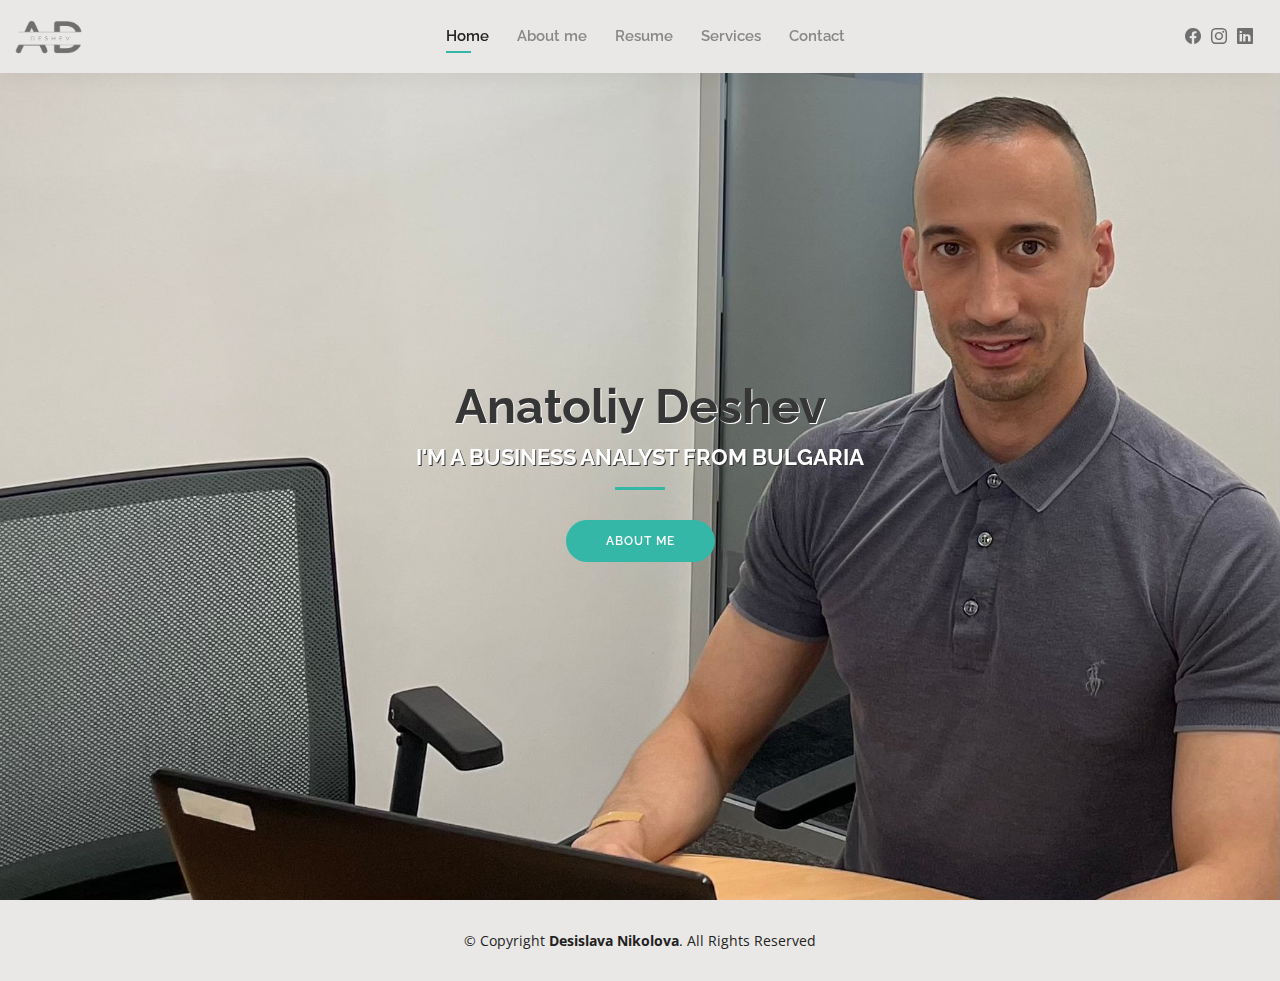
<file: index.html>
<!DOCTYPE html>
<html lang="en">

<head>
  <meta charset="utf-8">
  <meta content="width=device-width, initial-scale=1.0" name="viewport">

  <title>Anatoliy Deshev</title>
  <meta content="" name="description">
  <meta content="" name="keywords">

  <!-- Favicons -->
  <link href="./assets/img/icon-site.png" rel="icon">
  
  <!-- Google Fonts -->
  <link href="https://fonts.googleapis.com/css?family=Open+Sans:300,300i,400,400i,600,600i,700,700i|Raleway:300,300i,400,400i,500,500i,600,600i,700,700i|Poppins:300,300i,400,400i,500,500i,600,600i,700,700i" rel="stylesheet">

  <!-- Vendor CSS Files -->
  <link href="assets/vendor/aos/aos.css" rel="stylesheet">
  <link href="assets/vendor/bootstrap/css/bootstrap.min.css" rel="stylesheet">
  <link href="assets/vendor/bootstrap-icons/bootstrap-icons.css" rel="stylesheet">
  <link href="assets/vendor/boxicons/css/boxicons.min.css" rel="stylesheet">
  <link href="assets/vendor/glightbox/css/glightbox.min.css" rel="stylesheet">
  <link href="assets/vendor/swiper/swiper-bundle.min.css" rel="stylesheet">

  <!-- Template Main CSS File -->
  <link href="assets/css/style.css" rel="stylesheet">

  <!-- =======================================================
  * Template Name: Kelly
  * Updated: Mar 10 2023 with Bootstrap v5.2.3
  * Template URL: https://bootstrapmade.com/kelly-free-bootstrap-cv-resume-html-template/
  * Author: BootstrapMade.com
  * License: https://bootstrapmade.com/license/
  ======================================================== -->
</head>

<body>

  <!-- ======= Header ======= -->
  <header id="header" class="fixed-top">
    <div class="container-fluid d-flex justify-content-between align-items-center">

      <h1 class="logo me-auto me-lg-0"><a href="index.html"><img src="./assets/img/logo.png"></a></h1>
      <!-- Uncomment below if you prefer to use an image logo -->
      <!-- <a href="index.html" class="logo"><img src="assets/img/logo.png" alt="" class="img-fluid"></a>-->

      <nav id="navbar" class="navbar order-last order-lg-0">
        <ul>
          <li><a class="active" href="index.html" onmouseover="readText(this)" onmouseleave="stopRead(this)">Home</a></li>
          <li><a href="about.html" onmouseover="readText(this)" onmouseleave="stopRead(this)">About me</a></li>
          <li><a href="resume.html" onmouseover="readText(this)" onmouseleave="stopRead(this)">Resume</a></li>
          <li><a href="services.html" onmouseover="readText(this)" onmouseleave="stopRead(this)">Services</a></li>
          <li><a href="contact.html" onmouseover="readText(this)" onmouseleave="stopRead(this)">Contact</a></li>
        </ul>
        <i class="bi bi-list mobile-nav-toggle"></i>
      </nav><!-- .navbar -->

      <div class="header-social-links">
        <a href="https://www.facebook.com/de6ev" target="_blank" class="facebook"><i class="bi bi-facebook"></i></a>
        <a href="https://instagram.com/tdeshev?igshid=YmMyMTA2M2Y=" target="_blank" class="instagram"><i class="bi bi-instagram"></i></a>
        <a href="https://www.linkedin.com/in/deshev/" target="_blank" class="linkedin"><i class="bi bi-linkedin"></i></i></a>
      </div>

    </div>

  </header><!-- End Header -->

  <!-- ======= Hero Section ======= -->
  <section id="hero" class="d-flex align-items-center">
    <div class="container d-flex flex-column align-items-center section-title" data-aos="zoom-in" data-aos-delay="100">
      <h1 onmouseover="readText(this)" onmouseleave="stopRead(this)">Anatoliy Deshev</h1>
      <h2 onmouseover="readText(this)" onmouseleave="stopRead(this)">I'm a Business Analyst from Bulgaria</h2>
      <a href="about.html" class="btn-about" onmouseover="readText(this)" onmouseleave="stopRead(this)">About Me</a>
    </div>
  </section><!-- End Hero -->

  <!-- ======= Footer ======= -->
  <footer id="footer">
    <div class="container">
      <div class="copyright" onmouseover="readText(this)" onmouseleave="stopRead(this)">
        &copy; Copyright <strong><span>Desislava Nikolova</span></strong>. All Rights Reserved
      </div>
    </div>
  </footer><!-- End  Footer -->

  <div id="preloader"></div>
  <a href="#" class="back-to-top d-flex align-items-center justify-content-center"><i class="bi bi-arrow-up-short"></i></a>

  <!-- Vendor JS Files -->
  <script src="assets/vendor/purecounter/purecounter_vanilla.js"></script>
  <script src="assets/vendor/aos/aos.js"></script>
  <script src="assets/vendor/bootstrap/js/bootstrap.bundle.min.js"></script>
  <script src="assets/vendor/glightbox/js/glightbox.min.js"></script>
  <script src="assets/vendor/isotope-layout/isotope.pkgd.min.js"></script>
  <script src="assets/vendor/swiper/swiper-bundle.min.js"></script>
  <script src="assets/vendor/waypoints/noframework.waypoints.js"></script>
  <script src="assets/vendor/php-email-form/validate.js"></script>

  <!-- Template Main JS File -->
  <script src="assets/js/main.js"></script>
  <script src="assets/js/script-audio.js"></script>
</body>

</html>
</file>
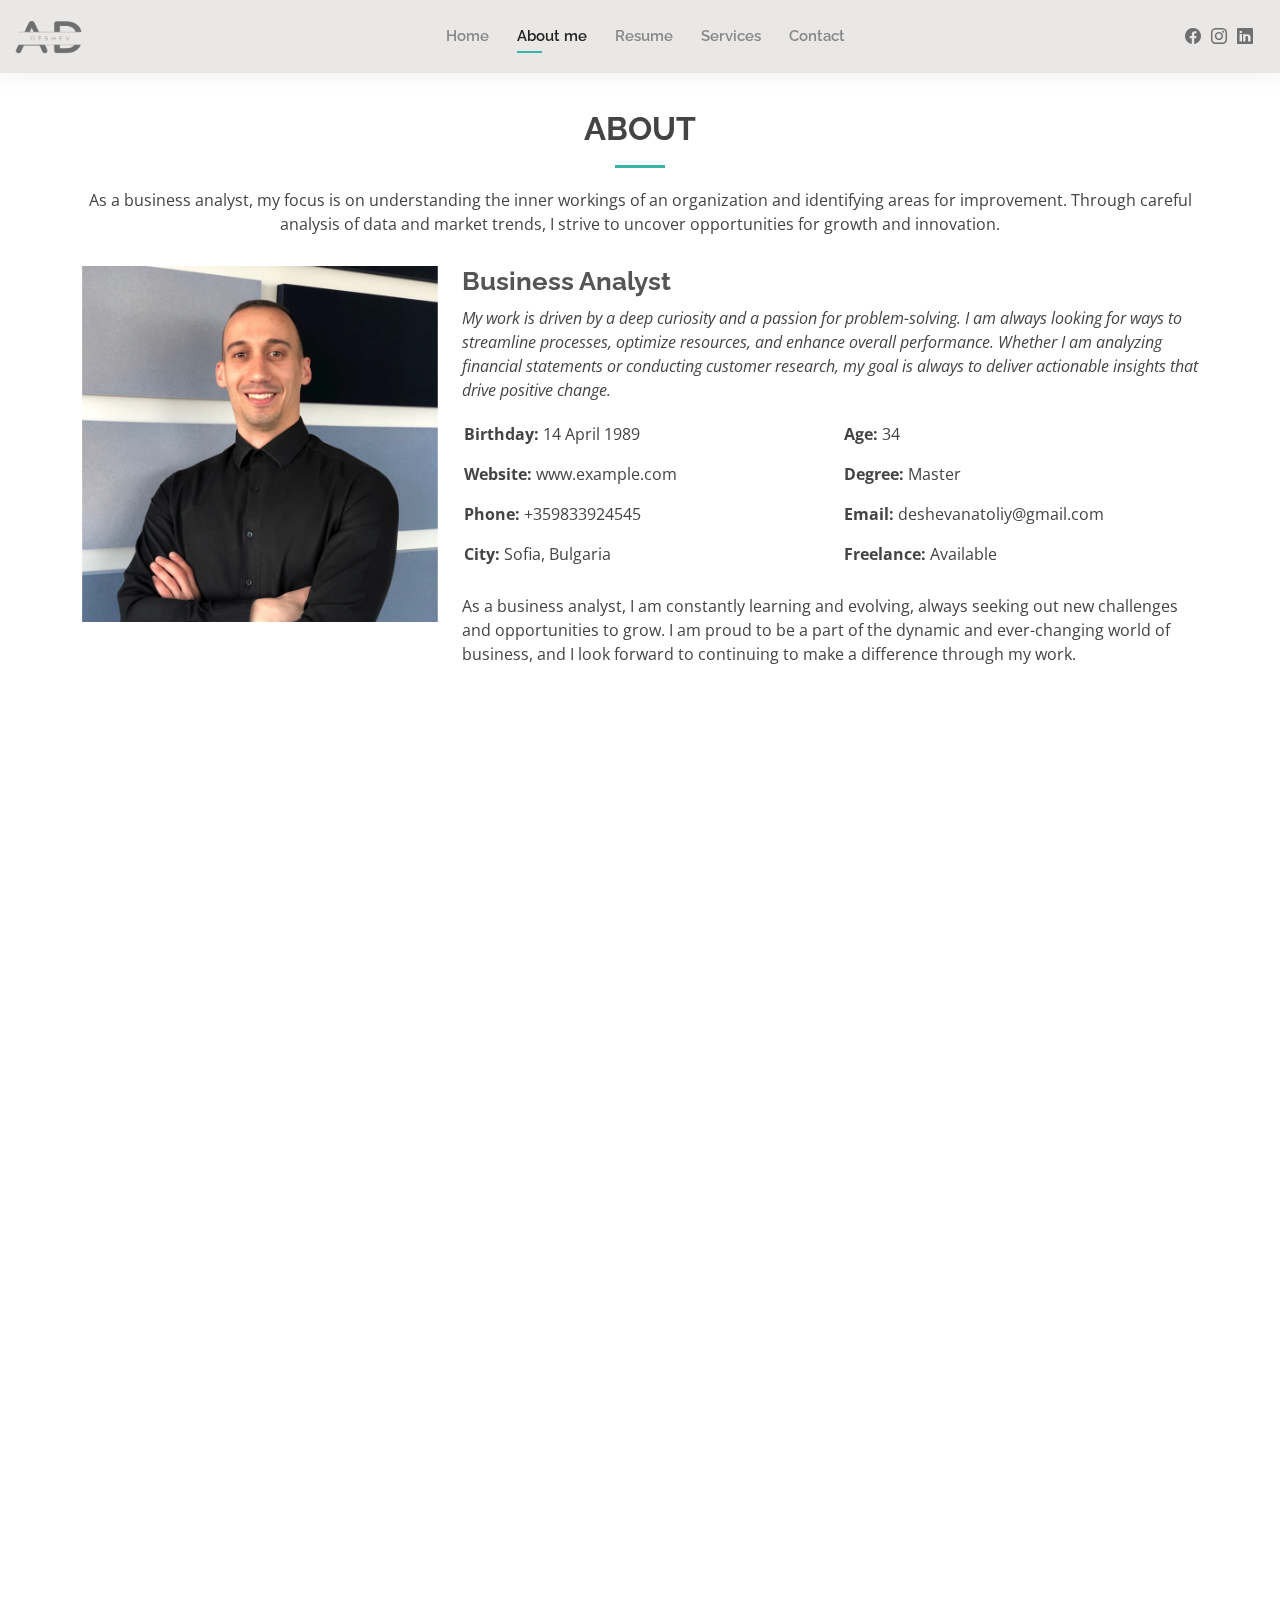
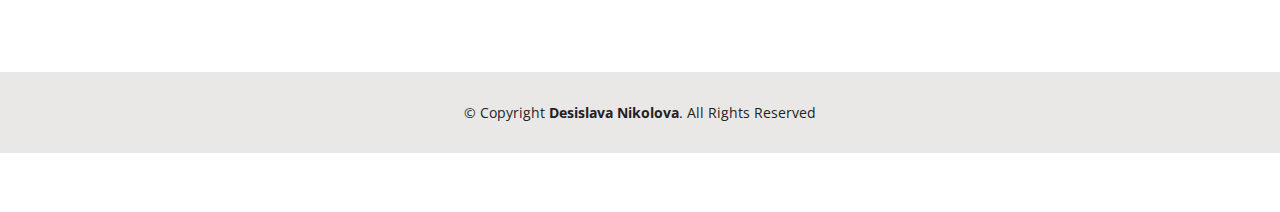
<file: about.html>
<!DOCTYPE html>
<html lang="en">

<head>
  <meta charset="utf-8">
  <meta content="width=device-width, initial-scale=1.0" name="viewport">

  <title>Anatoliy Deshev</title>
  <meta content="" name="description">
  <meta content="" name="keywords">

  <!-- Favicons -->
  <link href="./assets/img/icon-site.png" rel="icon">

  <!-- Google Fonts -->
  <link href="https://fonts.googleapis.com/css?family=Open+Sans:300,300i,400,400i,600,600i,700,700i|Raleway:300,300i,400,400i,500,500i,600,600i,700,700i|Poppins:300,300i,400,400i,500,500i,600,600i,700,700i" rel="stylesheet">

  <!-- Vendor CSS Files -->
  <link href="assets/vendor/aos/aos.css" rel="stylesheet">
  <link href="assets/vendor/bootstrap/css/bootstrap.min.css" rel="stylesheet">
  <link href="assets/vendor/bootstrap-icons/bootstrap-icons.css" rel="stylesheet">
  <link href="assets/vendor/boxicons/css/boxicons.min.css" rel="stylesheet">
  <link href="assets/vendor/glightbox/css/glightbox.min.css" rel="stylesheet">
  <link href="assets/vendor/swiper/swiper-bundle.min.css" rel="stylesheet">

  <!-- Template Main CSS File -->
  <link href="assets/css/style.css" rel="stylesheet">

  <!-- =======================================================
  * Template Name: Kelly
  * Updated: Mar 10 2023 with Bootstrap v5.2.3
  * Template URL: https://bootstrapmade.com/kelly-free-bootstrap-cv-resume-html-template/
  * Author: BootstrapMade.com
  * License: https://bootstrapmade.com/license/
  ======================================================== -->
</head>

<body>

  <!-- ======= Header ======= -->
  <header id="header" class="fixed-top">
    <div class="container-fluid d-flex justify-content-between align-items-center">

      <h1 class="logo me-auto me-lg-0"><a href="index.html"><img src="./assets/img/logo.png"></a></a></h1>
      <!-- Uncomment below if you prefer to use an image logo -->
      <!-- <a href="index.html" class="logo"><img src="assets/img/logo.png" alt="" class="img-fluid"></a>-->

      <nav id="navbar" class="navbar order-last order-lg-0">
        <ul>
          <li><a href="index.html" onmouseover="readText(this)" onmouseleave="stopRead(this)">Home</a></li>
          <li><a class="active" href="about.html" onmouseover="readText(this)" onmouseleave="stopRead(this)">About me</a></li>
          <li><a href="resume.html" onmouseover="readText(this)" onmouseleave="stopRead(this)">Resume</a></li>
          <li><a href="services.html" onmouseover="readText(this)" onmouseleave="stopRead(this)">Services</a></li>
          <li><a href="contact.html" onmouseover="readText(this)" onmouseleave="stopRead(this)">Contact</a></li>
        </ul>
        <i class="bi bi-list mobile-nav-toggle"></i>
      </nav><!-- .navbar -->

      <div class="header-social-links">
        <a href="https://www.facebook.com/de6ev" target="_blank" class="facebook"><i class="bi bi-facebook"></i></a>
        <a href="https://instagram.com/tdeshev?igshid=YmMyMTA2M2Y=" target="_blank" class="instagram"><i class="bi bi-instagram"></i></a>
        <a href="https://www.linkedin.com/in/deshev/" target="_blank" class="linkedin"><i class="bi bi-linkedin"></i></i></a>
      </div>

    </div>

  </header><!-- End Header -->

  <main id="main">

    <!-- ======= About Section ======= -->
    <section id="about" class="about">
      <div class="container" data-aos="fade-up">

        <div class="section-title">
          <h2 onmouseover="readText(this)" onmouseleave="stopRead(this)">About</h2>
          <p onmouseover="readText(this)" onmouseleave="stopRead(this)">As a business analyst, my focus is on understanding the inner workings of an organization and identifying areas for improvement. Through careful analysis of data and market trends, I strive to uncover opportunities for growth and innovation.</p>
        </div>

        <div class="row">
          <div class="col-lg-4">
            <img src="assets/img/about.jpg" class="img-fluid" alt="">
          </div>
          <div class="col-lg-8 pt-4 pt-lg-0 content">
            <h3 onmouseover="readText(this)" onmouseleave="stopRead(this)">Business Analyst</h3>
            <p class="fst-italic" onmouseover="readText(this)" onmouseleave="stopRead(this)">
              My work is driven by a deep curiosity and a passion for problem-solving. I am always looking for ways to streamline processes, optimize resources, and enhance overall performance. Whether I am analyzing financial statements or conducting customer research, my goal is always to deliver actionable insights that drive positive change.
            </p>
            <div class="row">
              <div class="col-lg-6">
                <ul>
                  <li onmouseover="readText(this)" onmouseleave="stopRead(this)"><i class="bi bi-rounded-right"></i> <strong onmouseover="readText(this)" onmouseleave="stopRead(this)">Birthday:</strong> 14 April 1989</li>
                  <li onmouseover="readText(this)" onmouseleave="stopRead(this)"><i class="bi bi-rounded-right"></i> <strong onmouseover="readText(this)" onmouseleave="stopRead(this)">Website:</strong> www.example.com</li>
                  <li onmouseover="readText(this)" onmouseleave="stopRead(this)"><i class="bi bi-rounded-right"></i> <strong onmouseover="readText(this)" onmouseleave="stopRead(this)">Phone:</strong> +359833924545</li>
                  <li onmouseover="readText(this)" onmouseleave="stopRead(this)"><i class="bi bi-rounded-right"></i> <strong onmouseover="readText(this)" onmouseleave="stopRead(this)">City:</strong> Sofia, Bulgaria</li>
                </ul>
              </div>
              <div class="col-lg-6">
                <ul>
                  <li onmouseover="readText(this)" onmouseleave="stopRead(this)"><i class="bi bi-rounded-right"></i> <strong onmouseover="readText(this)" onmouseleave="stopRead(this)">Age:</strong> 34</li>
                  <li onmouseover="readText(this)" onmouseleave="stopRead(this)"><i class="bi bi-rounded-right"></i> <strong onmouseover="readText(this)" onmouseleave="stopRead(this)">Degree:</strong> Master</li>
                  <li onmouseover="readText(this)" onmouseleave="stopRead(this)"><i class="bi bi-rounded-right"></i> <strong onmouseover="readText(this)" onmouseleave="stopRead(this)">Email:</strong> deshevanatoliy@gmail.com</li>
                  <li onmouseover="readText(this)" onmouseleave="stopRead(this)"><i class="bi bi-rounded-right"></i> <strong onmouseover="readText(this)" onmouseleave="stopRead(this)">Freelance:</strong> Available</li>
                </ul>
              </div>
            </div>
            <p onmouseover="readText(this)" onmouseleave="stopRead(this)">
              As a business analyst, I am constantly learning and evolving, always seeking out new challenges and opportunities to grow. I am proud to be a part of the dynamic and ever-changing world of business, and I look forward to continuing to make a difference through my work.
            </p>
          </div>
        </div>

      </div>
    </section><!-- End About Section -->

    <!-- ======= Skills Section ======= -->
    <section id="skills" class="skills">
      <div class="container" data-aos="fade-up">

        <div class="section-title">
          <h2 onmouseover="readText(this)" onmouseleave="stopRead(this)">Skills</h2>
        </div>

        <div class="row skills-content">

          <div class="col-lg-6">

            <div class="progress">
              <span class="skill" onmouseover="readText(this)" onmouseleave="stopRead(this)">Business Analysis <i class="val">100%</i></span>
              <div class="progress-bar-wrap">
                <div class="progress-bar" role="progressbar" aria-valuenow="100" aria-valuemin="0" aria-valuemax="100"></div>
              </div>
            </div>

            <div class="progress">
              <span class="skill" onmouseover="readText(this)" onmouseleave="stopRead(this)">Microsoft Excel <i class="val">100%</i></span>
              <div class="progress-bar-wrap">
                <div class="progress-bar" role="progressbar" aria-valuenow="100" aria-valuemin="0" aria-valuemax="100"></div>
              </div>
            </div>

            <div class="progress">
              <span class="skill" onmouseover="readText(this)" onmouseleave="stopRead(this)">Analytical Skills <i class="val">80%</i></span>
              <div class="progress-bar-wrap">
                <div class="progress-bar" role="progressbar" aria-valuenow="80" aria-valuemin="0" aria-valuemax="100"></div>
              </div>
            </div>

          </div>

          <div class="col-lg-6">

            <div class="progress">
              <span class="skill" onmouseover="readText(this)" onmouseleave="stopRead(this)">Team Leadership <i class="val">85%</i></span>
              <div class="progress-bar-wrap">
                <div class="progress-bar" role="progressbar" aria-valuenow="85" aria-valuemin="0" aria-valuemax="100"></div>
              </div>
            </div>

            <div class="progress">
              <span class="skill" onmouseover="readText(this)" onmouseleave="stopRead(this)">Financial Reporting <i class="val">90%</i></span>
              <div class="progress-bar-wrap">
                <div class="progress-bar" role="progressbar" aria-valuenow="90" aria-valuemin="0" aria-valuemax="100"></div>
              </div>
            </div>

            <div class="progress">
              <span class="skill" onmouseover="readText(this)" onmouseleave="stopRead(this)">Social Media <i class="val">80%</i></span>
              <div class="progress-bar-wrap">
                <div class="progress-bar" role="progressbar" aria-valuenow="80" aria-valuemin="0" aria-valuemax="100"></div>
              </div>
            </div>

          </div>

        </div>

      </div>
    </section><!-- End Skills Section -->

    <!-- ======= Testimonials Section ======= -->
    <section id="testimonials" class="testimonials">
      <div class="container" data-aos="fade-up">

        <div class="section-title">
          <h2 onmouseover="readText(this)" onmouseleave="stopRead(this)">Testimonials</h2>
        </div>

        <div class="testimonials-slider swiper" data-aos="fade-up" data-aos-delay="100">
          <div class="swiper-wrapper">

            <div class="swiper-slide">
              <div class="testimonial-item">
                <img src="assets/img/testimonials/testimonials-1.jpg" class="testimonial-img" alt="">
                <h3 onmouseover="readText(this)" onmouseleave="stopRead(this)">John Smith</h3>
                <h4 onmouseover="readText(this)" onmouseleave="stopRead(this)">CEO of ABC Company</h4>
                <p>
                  <i class="bx bxs-quote-alt-left quote-icon-left"></i>
                  <span onmouseover="readText(this)" onmouseleave="stopRead(this)">Anatoliy is a game-changer. His/her expertise helped us uncover valuable insights that drove significant growth for our company.</span>
                  <i class="bx bxs-quote-alt-right quote-icon-right"></i>
                </p>
              </div>
            </div><!-- End testimonial item -->

            <div class="swiper-slide">
              <div class="testimonial-item">
                <img src="assets/img/testimonials/testimonials-2.jpg" class="testimonial-img" alt="">
                <h3 onmouseover="readText(this)" onmouseleave="stopRead(this)">Sarah Jones</h3>
                <h4 onmouseover="readText(this)" onmouseleave="stopRead(this)">Data Scientist at XYZ Corporation</h4>
                <p>
                  <i class="bx bxs-quote-alt-left quote-icon-left"></i>
                  <span onmouseover="readText(this)" onmouseleave="stopRead(this)">I was blown away by Anatoliy's technical skills and attention to detail. He provided actionable insights from large, complex datasets.</span>
                  <i class="bx bxs-quote-alt-right quote-icon-right"></i>
                </p>
              </div>
            </div><!-- End testimonial item -->

            <div class="swiper-slide">
              <div class="testimonial-item">
                <img src="assets/img/testimonials/testimonials-3.jpg" class="testimonial-img" alt="">
                <h3 onmouseover="readText(this)" onmouseleave="stopRead(this)">Emily Chen</h3>
                <h4 onmouseover="readText(this)" onmouseleave="stopRead(this)">Director of Marketing at DEF Enterprises</h4>
                <p>
                  <i class="bx bxs-quote-alt-left quote-icon-left"></i>
                  <span onmouseover="readText(this)" onmouseleave="stopRead(this)">What sets Anatoliy apart is his ability to understand the big picture of our business. He is a true partner.</span>
                  <i class="bx bxs-quote-alt-right quote-icon-right"></i>
                </p>
              </div>
            </div><!-- End testimonial item -->
          </div>
          <div class="swiper-pagination"></div>
        </div>

      </div>
    </section><!-- End Testimonials Section -->

  </main><!-- End #main -->

  <!-- ======= Footer ======= -->
  <footer id="footer">
    <div class="container">
      <div class="copyright" id="footer-audio" onmouseover="readText(this)" onmouseleave="stopRead(this)">
        &copy; Copyright <strong><span>Desislava Nikolova</span></strong>. All Rights Reserved
      </div>
    </div>
  </footer><!-- End  Footer -->

  <div id="preloader"></div>
  <a href="#" class="back-to-top d-flex align-items-center justify-content-center"><i class="bi bi-arrow-up-short"></i></a>

  <!-- Vendor JS Files -->
  <script src="assets/vendor/purecounter/purecounter_vanilla.js"></script>
  <script src="assets/vendor/aos/aos.js"></script>
  <script src="assets/vendor/bootstrap/js/bootstrap.bundle.min.js"></script>
  <script src="assets/vendor/glightbox/js/glightbox.min.js"></script>
  <script src="assets/vendor/isotope-layout/isotope.pkgd.min.js"></script>
  <script src="assets/vendor/swiper/swiper-bundle.min.js"></script>
  <script src="assets/vendor/waypoints/noframework.waypoints.js"></script>
  <script src="assets/vendor/php-email-form/validate.js"></script>

  <!-- Template Main JS File -->
  <script src="assets/js/main.js"></script>
  <script src="assets/js/script-audio.js"></script>
</body>
</html>
</file>
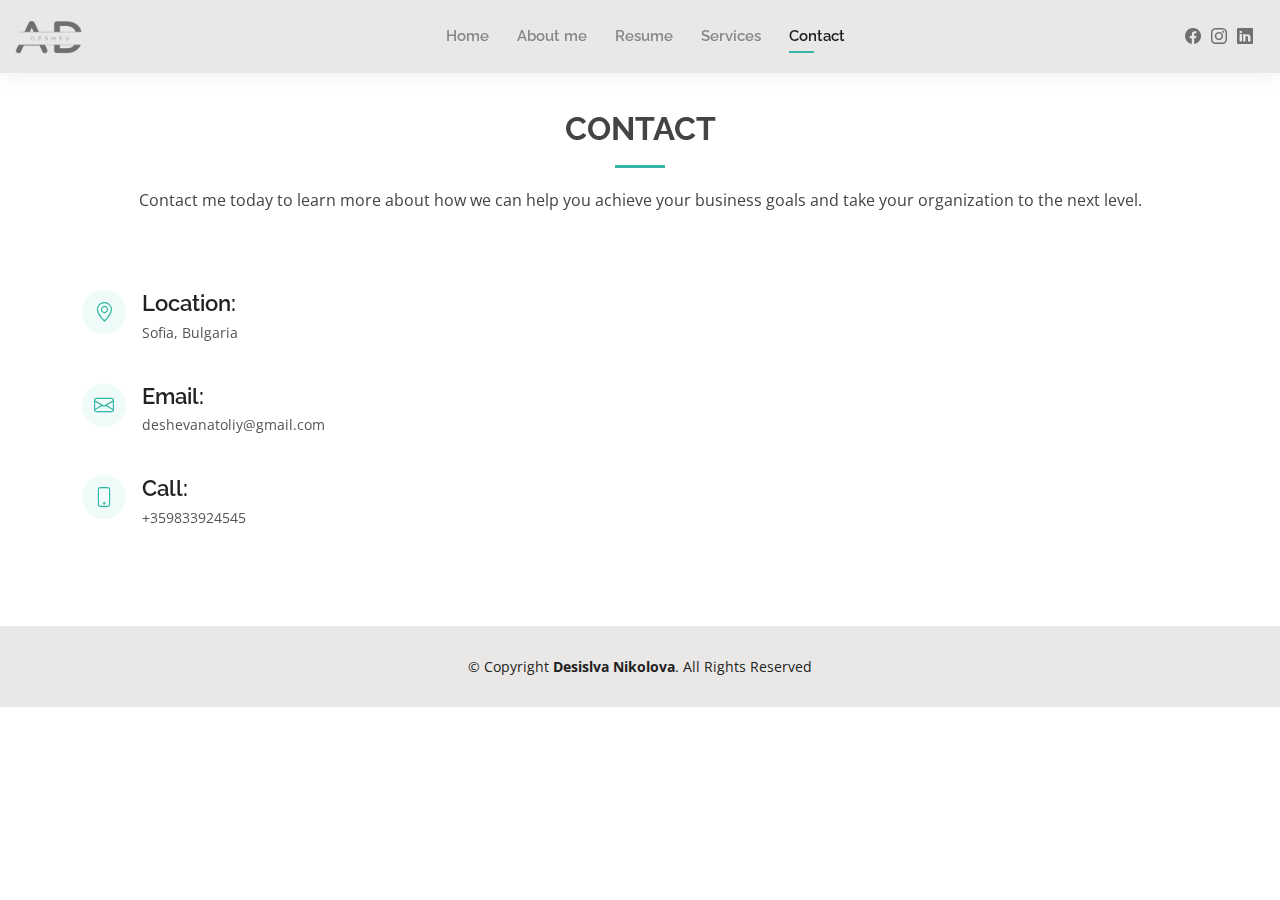
<file: contact.html>
<!DOCTYPE html>
<html lang="en">

<head>
  <meta charset="utf-8">
  <meta content="width=device-width, initial-scale=1.0" name="viewport">

  <title>Anatoliy Deshev</title>
  <meta content="" name="description">
  <meta content="" name="keywords">

  <!-- Favicons -->
  <link href="./assets/img/icon-site.png" rel="icon">

  <!-- Google Fonts -->
  <link href="https://fonts.googleapis.com/css?family=Open+Sans:300,300i,400,400i,600,600i,700,700i|Raleway:300,300i,400,400i,500,500i,600,600i,700,700i|Poppins:300,300i,400,400i,500,500i,600,600i,700,700i" rel="stylesheet">

  <!-- Vendor CSS Files -->
  <link href="assets/vendor/aos/aos.css" rel="stylesheet">
  <link href="assets/vendor/bootstrap/css/bootstrap.min.css" rel="stylesheet">
  <link href="assets/vendor/bootstrap-icons/bootstrap-icons.css" rel="stylesheet">
  <link href="assets/vendor/boxicons/css/boxicons.min.css" rel="stylesheet">
  <link href="assets/vendor/glightbox/css/glightbox.min.css" rel="stylesheet">
  <link href="assets/vendor/swiper/swiper-bundle.min.css" rel="stylesheet">

  <!-- Template Main CSS File -->
  <link href="assets/css/style.css" rel="stylesheet">

  <!-- =======================================================
  * Template Name: Kelly
  * Updated: Mar 10 2023 with Bootstrap v5.2.3
  * Template URL: https://bootstrapmade.com/kelly-free-bootstrap-cv-resume-html-template/
  * Author: BootstrapMade.com
  * License: https://bootstrapmade.com/license/
  ======================================================== -->
</head>

<body>

  <!-- ======= Header ======= -->
  <header id="header" class="fixed-top">
    <div class="container-fluid d-flex justify-content-between align-items-center">

      <h1 class="logo me-auto me-lg-0"><a href="index.html"><img src="./assets/img/logo.png"></a></a></h1>
      <!-- Uncomment below if you prefer to use an image logo -->
      <!-- <a href="index.html" class="logo"><img src="assets/img/logo.png" alt="" class="img-fluid"></a>-->

      <nav id="navbar" class="navbar order-last order-lg-0">
        <ul>
          <li><a href="index.html" onmouseover="readText(this)" onmouseleave="stopRead(this)">Home</a></li>
          <li><a href="about.html" onmouseover="readText(this)" onmouseleave="stopRead(this)">About me</a></li>
          <li><a href="resume.html" onmouseover="readText(this)" onmouseleave="stopRead(this)">Resume</a></li>
          <li><a href="services.html" onmouseover="readText(this)" onmouseleave="stopRead(this)">Services</a></li>
          <li><a class="active" href="contact.html" onmouseover="readText(this)" onmouseleave="stopRead(this)">Contact</a></li>
        </ul>
        <i class="bi bi-list mobile-nav-toggle"></i>
      </nav><!-- .navbar -->

      <div class="header-social-links">
        <a href="https://www.facebook.com/de6ev" target="_blank" class="facebook"><i class="bi bi-facebook"></i></a>
        <a href="https://instagram.com/tdeshev?igshid=YmMyMTA2M2Y=" target="_blank" class="instagram"><i class="bi bi-instagram"></i></a>
        <a href="https://www.linkedin.com/in/deshev/" target="_blank" class="linkedin"><i class="bi bi-linkedin"></i></i></a>
      </div>

    </div>

  </header><!-- End Header -->

  <main id="main">

    <!-- ======= Contact Section ======= -->
    <section id="contact" class="contact">
      <div class="container" data-aos="fade-up">

        <div class="section-title">
          <h2 onmouseover="readText(this)" onmouseleave="stopRead(this)">Contact</h2>
          <p onmouseover="readText(this)" onmouseleave="stopRead(this)">Contact me today to learn more about how we can help you achieve your business goals and take your organization to the next level.</p>
        </div>

    

        <div class="row mt-5">

          <div class="col-lg-4">
            <div class="info">
              <div class="address">
                <i class="bi bi-geo-alt"></i>
                <h4 onmouseover="readText(this)" onmouseleave="stopRead(this)">Location:</h4>
                <p onmouseover="readText(this)" onmouseleave="stopRead(this)">Sofia, Bulgaria</p>
              </div>

              <div class="email">
                <i class="bi bi-envelope"></i>
                <h4 onmouseover="readText(this)" onmouseleave="stopRead(this)">Email:</h4>
                <p onmouseover="readText(this)" onmouseleave="stopRead(this)">deshevanatoliy@gmail.com</p>
              </div>

              <div class="phone">
                <i class="bi bi-phone"></i>
                <h4 onmouseover="readText(this)" onmouseleave="stopRead(this)">Call:</h4>
                <p onmouseover="readText(this)" onmouseleave="stopRead(this)">+359833924545</p>
              </div>

            </div>

          </div>

          <div class="col-lg-8 mt-5 mt-lg-0">
            <div>
              <iframe style="border:0; width: 100%; height: 270px;" src="https://www.google.com/maps/embed?pb=!1m18!1m12!1m3!1d187673.308693818!2d23.18386297025225!3d42.69534680336567!2m3!1f0!2f0!3f0!3m2!1i1024!2i768!4f13.1!3m3!1m2!1s0x40aa8682cb317bf5%3A0x400a01269bf5e60!2z0KHQvtGE0LjRjw!5e0!3m2!1sbg!2sbg!4v1682163825352!5m2!1sbg!2sbg" frameborder="0" allowfullscreen></iframe>
            </div>
          </div>

        </div>

      </div>
    </section><!-- End Contact Section -->

  </main><!-- End #main -->

  <!-- ======= Footer ======= -->
  <footer id="footer">
    <div class="container">
      <div class="copyright" id="footer-audio" onmouseover="readText(this)" onmouseleave="stopRead(this)">
        &copy; Copyright <strong><span>Desislva Nikolova</span></strong>. All Rights Reserved
      </div>
    </div>
  </footer><!-- End  Footer -->

  <div id="preloader"></div>
  <a href="#" class="back-to-top d-flex align-items-center justify-content-center"><i class="bi bi-arrow-up-short"></i></a>

  <!-- Vendor JS Files -->
  <script src="assets/vendor/purecounter/purecounter_vanilla.js"></script>
  <script src="assets/vendor/aos/aos.js"></script>
  <script src="assets/vendor/bootstrap/js/bootstrap.bundle.min.js"></script>
  <script src="assets/vendor/glightbox/js/glightbox.min.js"></script>
  <script src="assets/vendor/isotope-layout/isotope.pkgd.min.js"></script>
  <script src="assets/vendor/swiper/swiper-bundle.min.js"></script>
  <script src="assets/vendor/waypoints/noframework.waypoints.js"></script>
  <script src="assets/vendor/php-email-form/validate.js"></script>

  <!-- Template Main JS File -->
  <script src="assets/js/main.js"></script>
  <script src="assets/js/script-audio.js"></script>
</body>

</html>
</file>
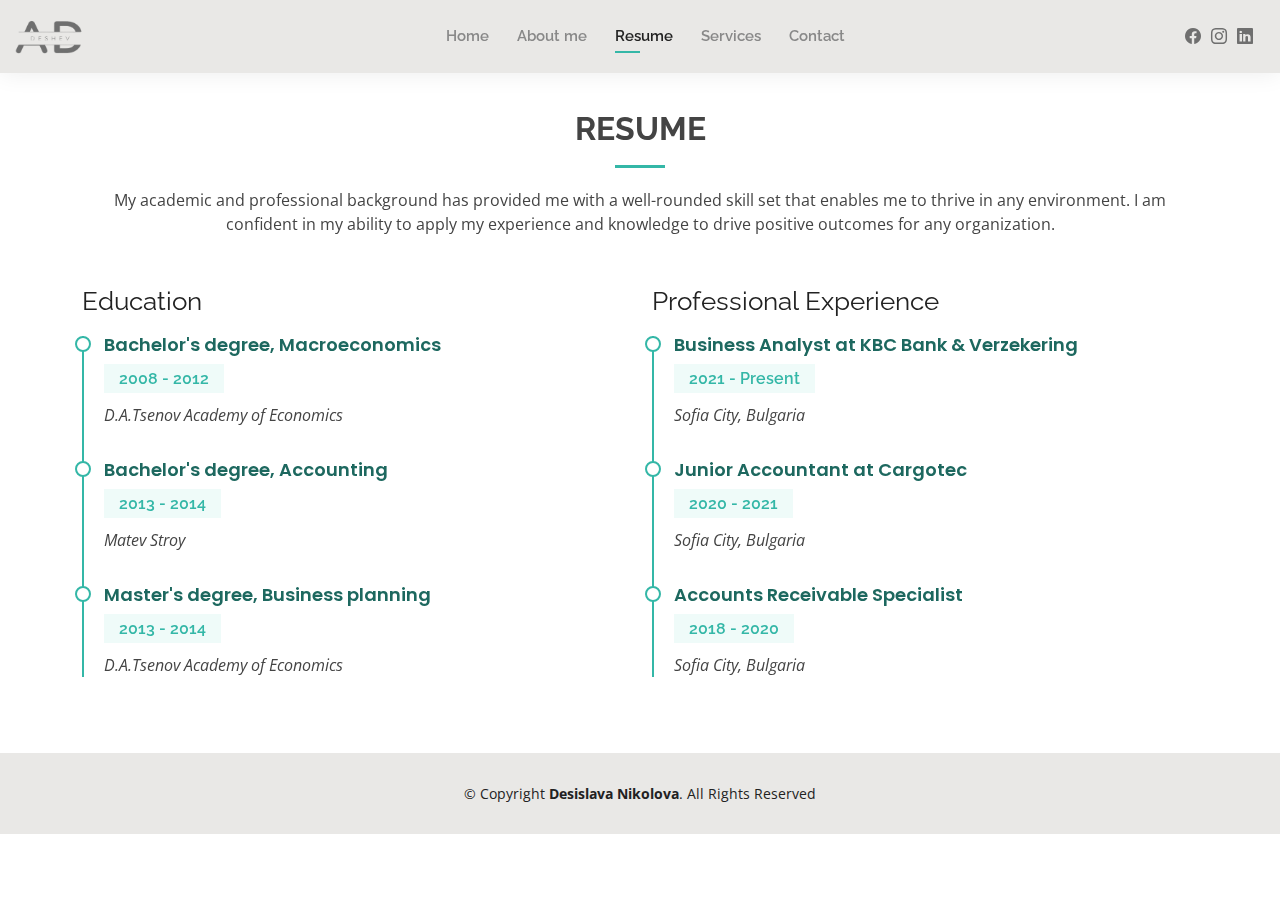
<file: resume.html>
<!DOCTYPE html>
<html lang="en">

<head>
  <meta charset="utf-8">
  <meta content="width=device-width, initial-scale=1.0" name="viewport">

  <title>Anatoliy Deshev</title>
  <meta content="" name="description">
  <meta content="" name="keywords">

  <!-- Favicons -->
  <link href="./assets/img/icon-site.png" rel="icon">

  <!-- Google Fonts -->
  <link href="https://fonts.googleapis.com/css?family=Open+Sans:300,300i,400,400i,600,600i,700,700i|Raleway:300,300i,400,400i,500,500i,600,600i,700,700i|Poppins:300,300i,400,400i,500,500i,600,600i,700,700i" rel="stylesheet">

  <!-- Vendor CSS Files -->
  <link href="assets/vendor/aos/aos.css" rel="stylesheet">
  <link href="assets/vendor/bootstrap/css/bootstrap.min.css" rel="stylesheet">
  <link href="assets/vendor/bootstrap-icons/bootstrap-icons.css" rel="stylesheet">
  <link href="assets/vendor/boxicons/css/boxicons.min.css" rel="stylesheet">
  <link href="assets/vendor/glightbox/css/glightbox.min.css" rel="stylesheet">
  <link href="assets/vendor/swiper/swiper-bundle.min.css" rel="stylesheet">

  <!-- Template Main CSS File -->
  <link href="assets/css/style.css" rel="stylesheet">

  <!-- =======================================================
  * Template Name: Kelly
  * Updated: Mar 10 2023 with Bootstrap v5.2.3
  * Template URL: https://bootstrapmade.com/kelly-free-bootstrap-cv-resume-html-template/
  * Author: BootstrapMade.com
  * License: https://bootstrapmade.com/license/
  ======================================================== -->
</head>

<body>

  <!-- ======= Header ======= -->
  <header id="header" class="fixed-top">
    <div class="container-fluid d-flex justify-content-between align-items-center">

      <h1 class="logo me-auto me-lg-0"><a href="index.html"><img src="./assets/img/logo.png"></a></a></h1>
      <!-- Uncomment below if you prefer to use an image logo -->
      <!-- <a href="index.html" class="logo"><img src="assets/img/logo.png" alt="" class="img-fluid"></a>-->

      <nav id="navbar" class="navbar order-last order-lg-0">
        <ul>
          <li><a href="index.html" onmouseover="readText(this)" onmouseleave="stopRead(this)">Home</a></li>
          <li><a href="about.html" onmouseover="readText(this)" onmouseleave="stopRead(this)">About me</a></li>
          <li><a class="active" href="resume.html" onmouseover="readText(this)" onmouseleave="stopRead(this)">Resume</a></li>
          <li><a href="services.html" onmouseover="readText(this)" onmouseleave="stopRead(this)">Services</a></li>
          <li><a href="contact.html" onmouseover="readText(this)" onmouseleave="stopRead(this)">Contact</a></li>
        </ul>
        <i class="bi bi-list mobile-nav-toggle"></i>
      </nav><!-- .navbar -->

      <div class="header-social-links">
        <a href="https://www.facebook.com/de6ev" target="_blank" class="facebook"><i class="bi bi-facebook"></i></a>
        <a href="https://instagram.com/tdeshev?igshid=YmMyMTA2M2Y=" target="_blank" class="instagram"><i class="bi bi-instagram"></i></a>
        <a href="https://www.linkedin.com/in/deshev/" target="_blank" class="linkedin"><i class="bi bi-linkedin"></i></i></a>
      </div>

    </div>

  </header><!-- End Header -->

  <main id="main">

    <!-- ======= Resume Section ======= -->
    <section id="resume" class="resume">
      <div class="container" data-aos="fade-up">

        <div class="section-title">
          <h2 onmouseover="readText(this)" onmouseleave="stopRead(this)">Resume</h2>
          <p onmouseover="readText(this)" onmouseleave="stopRead(this)">My academic and professional background has provided me with a well-rounded skill set that enables me to thrive in any environment. I am confident in my ability to apply my experience and knowledge to drive positive outcomes for any organization.</p>
        </div>

        <div class="row">
          <div class="col-lg-6">
            <h3 class="resume-title" onmouseover="readText(this)" onmouseleave="stopRead(this)">Education</h3>
            <div class="resume-item">
              <h4 onmouseover="readText(this)" onmouseleave="stopRead(this)">Bachelor's degree, Macroeconomics</h4>
              <h5 onmouseover="readText(this)" onmouseleave="stopRead(this)">2008 - 2012</h5>
              <p onmouseover="readText(this)" onmouseleave="stopRead(this)"><em>D.A.Tsenov Academy of Economics</em></p>
            </div>
            <div class="resume-item">
              <h4 onmouseover="readText(this)" onmouseleave="stopRead(this)">Bachelor's degree, Accounting</h4>
              <h5 onmouseover="readText(this)" onmouseleave="stopRead(this)">2013 - 2014</h5>
              <p onmouseover="readText(this)" onmouseleave="stopRead(this)"><em>Matev Stroy</em></p>
            </div>
            <div class="resume-item">
              <h4 onmouseover="readText(this)" onmouseleave="stopRead(this)">Master's degree, Business planning</h4>
              <h5 onmouseover="readText(this)" onmouseleave="stopRead(this)">2013 - 2014</h5>
              <p onmouseover="readText(this)" onmouseleave="stopRead(this)"><em>D.A.Tsenov Academy of Economics</em></p>
            </div>
          </div>
          <div class="col-lg-6">
            <h3 class="resume-title" onmouseover="readText(this)" onmouseleave="stopRead(this)">Professional Experience</h3>
            <div class="resume-item">
              <h4 onmouseover="readText(this)" onmouseleave="stopRead(this)">Business Analyst at KBC Bank & Verzekering</h4>
              <h5 onmouseover="readText(this)" onmouseleave="stopRead(this)">2021 - Present</h5>
              <p onmouseover="readText(this)" onmouseleave="stopRead(this)"><em>Sofia City, Bulgaria </em></p>
            </div>
            <div class="resume-item">
              <h4 onmouseover="readText(this)" onmouseleave="stopRead(this)">Junior Accountant at Cargotec</h4>
              <h5 onmouseover="readText(this)" onmouseleave="stopRead(this)">2020 - 2021</h5>
              <p onmouseover="readText(this)" onmouseleave="stopRead(this)"><em>Sofia City, Bulgaria</em></p>
            </div>
            <div class="resume-item">
              <h4 onmouseover="readText(this)" onmouseleave="stopRead(this)">Accounts Receivable Specialist</h4>
              <h5 onmouseover="readText(this)" onmouseleave="stopRead(this)">2018 - 2020</h5>
              <p onmouseover="readText(this)" onmouseleave="stopRead(this)"><em>Sofia City, Bulgaria</em></p>
            </div>
          </div>
        </div>

      </div>
    </section><!-- End Resume Section -->

  </main><!-- End #main -->

  <!-- ======= Footer ======= -->
  <footer id="footer">
    <div class="container">
      <div class="copyright" id="footer-audio" onmouseover="readText(this)" onmouseleave="stopRead(this)">
        &copy; Copyright <strong><span>Desislava Nikolova</span></strong>. All Rights Reserved
      </div>
    </div>
  </footer><!-- End  Footer -->

  <div id="preloader"></div>
  <a href="#" class="back-to-top d-flex align-items-center justify-content-center"><i class="bi bi-arrow-up-short"></i></a>

  <!-- Vendor JS Files -->
  <script src="assets/vendor/purecounter/purecounter_vanilla.js"></script>
  <script src="assets/vendor/aos/aos.js"></script>
  <script src="assets/vendor/bootstrap/js/bootstrap.bundle.min.js"></script>
  <script src="assets/vendor/glightbox/js/glightbox.min.js"></script>
  <script src="assets/vendor/isotope-layout/isotope.pkgd.min.js"></script>
  <script src="assets/vendor/swiper/swiper-bundle.min.js"></script>
  <script src="assets/vendor/waypoints/noframework.waypoints.js"></script>
  <script src="assets/vendor/php-email-form/validate.js"></script>

  <!-- Template Main JS File -->
  <script src="assets/js/main.js"></script>
  <script src="assets/js/script-audio.js"></script>
</body>

</html>
</file>
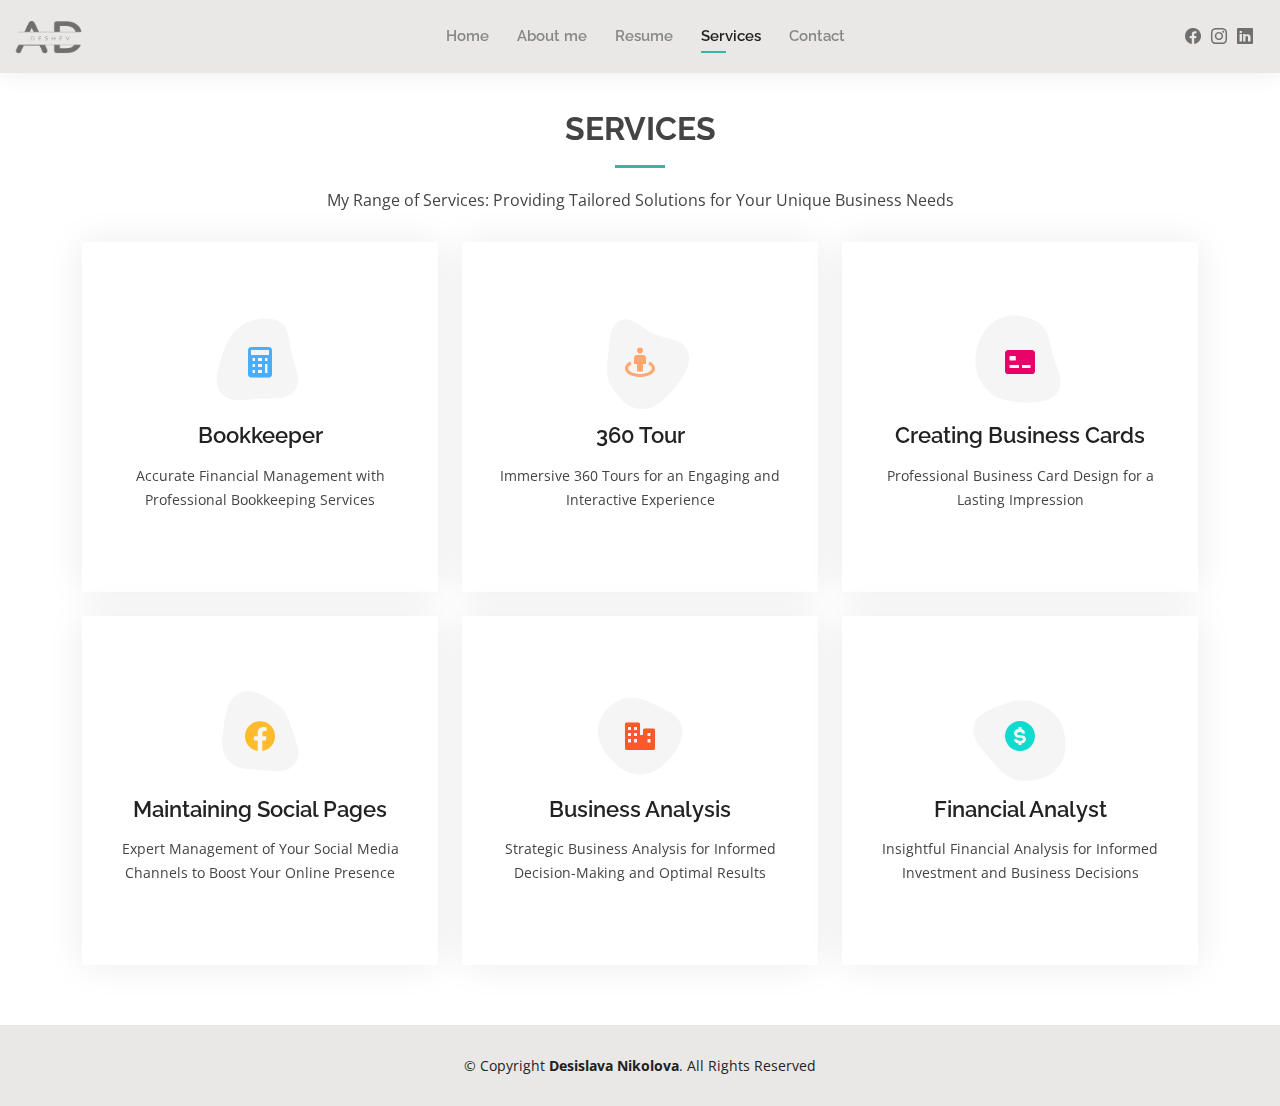
<file: services.html>
<!DOCTYPE html>
<html lang="en">

<head>
  <meta charset="utf-8">
  <meta content="width=device-width, initial-scale=1.0" name="viewport">

  <title>Anatoliy Deshev</title>
  <meta content="" name="description">
  <meta content="" name="keywords">

  <!-- Favicons -->
  <link href="./assets/img/icon-site.png" rel="icon">

  <!-- Google Fonts -->
  <link href="https://fonts.googleapis.com/css?family=Open+Sans:300,300i,400,400i,600,600i,700,700i|Raleway:300,300i,400,400i,500,500i,600,600i,700,700i|Poppins:300,300i,400,400i,500,500i,600,600i,700,700i" rel="stylesheet">

  <!-- Vendor CSS Files -->
  <link href="assets/vendor/aos/aos.css" rel="stylesheet">
  <link href="assets/vendor/bootstrap/css/bootstrap.min.css" rel="stylesheet">
  <link href="assets/vendor/bootstrap-icons/bootstrap-icons.css" rel="stylesheet">
  <link href="assets/vendor/boxicons/css/boxicons.min.css" rel="stylesheet">
  <link href="assets/vendor/glightbox/css/glightbox.min.css" rel="stylesheet">
  <link href="assets/vendor/swiper/swiper-bundle.min.css" rel="stylesheet">

  <!-- Template Main CSS File -->
  <link href="assets/css/style.css" rel="stylesheet">

  <!-- =======================================================
  * Template Name: Kelly
  * Updated: Mar 10 2023 with Bootstrap v5.2.3
  * Template URL: https://bootstrapmade.com/kelly-free-bootstrap-cv-resume-html-template/
  * Author: BootstrapMade.com
  * License: https://bootstrapmade.com/license/
  ======================================================== -->
</head>

<body>

  <!-- ======= Header ======= -->
  <header id="header" class="fixed-top">
    <div class="container-fluid d-flex justify-content-between align-items-center">

      <h1 class="logo me-auto me-lg-0"><a href="index.html"><img src="./assets/img/logo.png"></a></a></h1>
      <!-- Uncomment below if you prefer to use an image logo -->
      <!-- <a href="index.html" class="logo"><img src="assets/img/logo.png" alt="" class="img-fluid"></a>-->

      <nav id="navbar" class="navbar order-last order-lg-0">
        <ul>
          <li><a href="index.html" onmouseover="readText(this)" onmouseleave="stopRead(this)">Home</a></li>
          <li><a href="about.html" onmouseover="readText(this)" onmouseleave="stopRead(this)">About me</a></li>
          <li><a href="resume.html" onmouseover="readText(this)" onmouseleave="stopRead(this)">Resume</a></li>
          <li><a class="active" href="services.html" onmouseover="readText(this)" onmouseleave="stopRead(this)">Services</a></li>
          <li><a href="contact.html" onmouseover="readText(this)" onmouseleave="stopRead(this)">Contact</a></li>
        </ul>
        <i class="bi bi-list mobile-nav-toggle"></i>
      </nav><!-- .navbar -->

      <div class="header-social-links">
        <a href="https://www.facebook.com/de6ev" target="_blank" class="facebook"><i class="bi bi-facebook"></i></a>
        <a href="https://instagram.com/tdeshev?igshid=YmMyMTA2M2Y=" target="_blank" class="instagram"><i class="bi bi-instagram"></i></a>
        <a href="https://www.linkedin.com/in/deshev/" target="_blank" class="linkedin"><i class="bi bi-linkedin"></i></i></a>
      </div>

    </div>

  </header><!-- End Header -->

  <main id="main">

    <!-- ======= Services Section ======= -->
    <section id="services" class="services">
      <div class="container" data-aos="fade-up">

        <div class="section-title">
          <h2 onmouseover="readText(this)" onmouseleave="stopRead(this)">Services</h2>
          <p onmouseover="readText(this)" onmouseleave="stopRead(this)">My Range of Services: Providing Tailored Solutions for Your Unique Business Needs</p>
        </div>

        <div class="row">
          <div class="col-lg-4 col-md-6 d-flex align-items-stretch" data-aos="zoom-in" data-aos-delay="100">
            <div class="icon-box iconbox-blue">
              <div class="icon">
                <svg width="100" height="100" viewBox="0 0 600 600" xmlns="http://www.w3.org/2000/svg">
                  <path stroke="none" stroke-width="0" fill="#f5f5f5" d="M300,521.0016835830174C376.1290562159157,517.8887921683347,466.0731472004068,529.7835943286574,510.70327084640275,468.03025145048787C554.3714126377745,407.6079735673963,508.03601936045806,328.9844924480964,491.2728898941984,256.3432110539036C474.5976632858925,184.082847569629,479.9380746630129,96.60480741107993,416.23090153303,58.64404602377083C348.86323505073057,18.502131276798302,261.93793281208167,40.57373210992963,193.5410806939664,78.93577620505333C130.42746243093433,114.334589627462,98.30271207620316,179.96522072025542,76.75703585869454,249.04625023123273C51.97151888228291,328.5150500222984,13.704378332031375,421.85034740162234,66.52175969318436,486.19268352777647C119.04800174914682,550.1803526380478,217.28368757567262,524.383925680826,300,521.0016835830174"></path>
                </svg>
                <i class='bx bxs-calculator'></i>
              </div>
              <h4><a href="" onmouseover="readText(this)" onmouseleave="stopRead(this)">Bookkeeper</a></h4>
              <p onmouseover="readText(this)" onmouseleave="stopRead(this)">Accurate Financial Management with Professional Bookkeeping Services</p>
            </div>
          </div>

          <div class="col-lg-4 col-md-6 d-flex align-items-stretch mt-4 mt-md-0" data-aos="zoom-in" data-aos-delay="200">
            <div class="icon-box iconbox-orange ">
              <div class="icon">
                <svg width="100" height="100" viewBox="0 0 600 600" xmlns="http://www.w3.org/2000/svg">
                  <path stroke="none" stroke-width="0" fill="#f5f5f5" d="M300,582.0697525312426C382.5290701553225,586.8405444964366,449.9789794690241,525.3245884688669,502.5850820975895,461.55621195738473C556.606425686781,396.0723002908107,615.8543463187945,314.28637112970534,586.6730223649479,234.56875336149918C558.9533121215079,158.8439757836574,454.9685369536778,164.00468322053177,381.49747125262974,130.76875717737553C312.15926192815925,99.40240125094834,248.97055460311594,18.661163978235184,179.8680185752513,50.54337015887873C110.5421016452524,82.52863877960104,119.82277516462835,180.83849132639028,109.12597500060166,256.43424936330496C100.08760227029461,320.3096726198365,92.17705696193138,384.0621239912766,124.79988738764834,439.7174275375508C164.83382741302287,508.01625554203684,220.96474134820875,577.5009287672846,300,582.0697525312426"></path>
                </svg>
                <i class='bx bx-street-view' ></i>
              </div>
              <h4><a href="" onmouseover="readText(this)" onmouseleave="stopRead(this)">360 Tour</a></h4>
              <p onmouseover="readText(this)" onmouseleave="stopRead(this)">Immersive 360 Tours for an Engaging and Interactive Experience</p>
            </div>
          </div>

          <div class="col-lg-4 col-md-6 d-flex align-items-stretch mt-4 mt-lg-0" data-aos="zoom-in" data-aos-delay="300">
            <div class="icon-box iconbox-pink">
              <div class="icon">
                <svg width="100" height="100" viewBox="0 0 600 600" xmlns="http://www.w3.org/2000/svg">
                  <path stroke="none" stroke-width="0" fill="#f5f5f5" d="M300,541.5067337569781C382.14930387511276,545.0595476570109,479.8736841581634,548.3450877840088,526.4010558755058,480.5488172755941C571.5218469581645,414.80211281144784,517.5187510058486,332.0715597781072,496.52539010469104,255.14436215662573C477.37192572678356,184.95920475031193,473.57363656557914,105.61284051026155,413.0603344069578,65.22779650032875C343.27470386102294,18.654635553484475,251.2091493199835,5.337323636656869,175.0934190732945,40.62881213300186C97.87086631185822,76.43348514350839,51.98124368387456,156.15599469081315,36.44837278890362,239.84606092416172C21.716077023791087,319.22268207091537,43.775223500013084,401.1760424656574,96.891909868211,461.97329694683043C147.22146801428983,519.5804099606455,223.5754009179313,538.201503339737,300,541.5067337569781"></path>
                </svg>
                <i class='bx bxs-credit-card-front'></i>
              </div>
              <h4><a href="" onmouseover="readText(this)" onmouseleave="stopRead(this)">Creating Business Cards</a></h4>
              <p onmouseover="readText(this)" onmouseleave="stopRead(this)">Professional Business Card Design for a Lasting Impression</p>
            </div>
          </div>

          <div class="col-lg-4 col-md-6 d-flex align-items-stretch mt-4" data-aos="zoom-in" data-aos-delay="100">
            <div class="icon-box iconbox-yellow">
              <div class="icon">
                <svg width="100" height="100" viewBox="0 0 600 600" xmlns="http://www.w3.org/2000/svg">
                  <path stroke="none" stroke-width="0" fill="#f5f5f5" d="M300,503.46388370962813C374.79870501325706,506.71871716319447,464.8034551963731,527.1746412648533,510.4981551193396,467.86667711651364C555.9287308511215,408.9015244558933,512.6030010748507,327.5744911775523,490.211057578863,256.5855673507754C471.097692560561,195.9906835881958,447.69079081568157,138.11976852964426,395.19560036434837,102.3242989838813C329.3053358748298,57.3949838291264,248.02791733380457,8.279543830951368,175.87071277845988,42.242879143198664C103.41431057327972,76.34704239035025,93.79494320519305,170.9812938413882,81.28167332365135,250.07896920659033C70.17666984294237,320.27484674793965,64.84698225790005,396.69656628748305,111.28512138212992,450.4950937839243C156.20124167950087,502.5303643271138,231.32542653798444,500.4755392045468,300,503.46388370962813"></path>
                </svg>
                <i class='bx bxl-facebook-circle'></i>
              </div>
              <h4><a href="" onmouseover="readText(this)" onmouseleave="stopRead(this)">Maintaining Social Pages</a></h4>
              <p onmouseover="readText(this)" onmouseleave="stopRead(this)">Expert Management of Your Social Media Channels to Boost Your Online Presence</p>
            </div>
          </div>

          <div class="col-lg-4 col-md-6 d-flex align-items-stretch mt-4" data-aos="zoom-in" data-aos-delay="200">
            <div class="icon-box iconbox-red">
              <div class="icon">
                <svg width="100" height="100" viewBox="0 0 600 600" xmlns="http://www.w3.org/2000/svg">
                  <path stroke="none" stroke-width="0" fill="#f5f5f5" d="M300,532.3542879108572C369.38199826031484,532.3153073249985,429.10787420159085,491.63046689027357,474.5244479745417,439.17860296908856C522.8885846962883,383.3225815378663,569.1668002868075,314.3205725914397,550.7432151929288,242.7694973846089C532.6665558377875,172.5657663291529,456.2379748765914,142.6223662098291,390.3689995646985,112.34683881706744C326.66090330228417,83.06452184765237,258.84405631176094,53.51806209861945,193.32584062364296,78.48882559362697C121.61183558270385,105.82097193414197,62.805066853699245,167.19869350419734,48.57481801355237,242.6138429142374C34.843463184063346,315.3850353017275,76.69343916112496,383.4422959591041,125.22947124332185,439.3748458443577C170.7312796277747,491.8107796887764,230.57421082200815,532.3932930995766,300,532.3542879108572"></path>
                </svg>
                <i class='bx bxs-business' ></i>
              </div>
              <h4><a href="" onmouseover="readText(this)" onmouseleave="stopRead(this)">Business Analysis</a></h4>
              <p onmouseover="readText(this)" onmouseleave="stopRead(this)">Strategic Business Analysis for Informed Decision-Making and Optimal Results</p>
            </div>
          </div>

          <div class="col-lg-4 col-md-6 d-flex align-items-stretch mt-4" data-aos="zoom-in" data-aos-delay="300">
            <div class="icon-box iconbox-teal">
              <div class="icon">
                <svg width="100" height="100" viewBox="0 0 600 600" xmlns="http://www.w3.org/2000/svg">
                  <path stroke="none" stroke-width="0" fill="#f5f5f5" d="M300,566.797414625762C385.7384707136149,576.1784315230908,478.7894351017131,552.8928747891023,531.9192734346935,484.94944893311C584.6109503024035,417.5663521118492,582.489472248146,322.67544863468447,553.9536738515405,242.03673114598146C529.1557734026468,171.96086150256528,465.24506316201064,127.66468636344209,395.9583748389544,100.7403814666027C334.2173773831606,76.7482773500951,269.4350130405921,84.62216499799875,207.1952322260088,107.2889140133804C132.92018162631612,134.33871894543012,41.79353780512637,160.00259165414826,22.644507872594943,236.69541883565114C3.319112789854554,314.0945973066697,72.72355303640163,379.243833228382,124.04198916343866,440.3218312028393C172.9286146004772,498.5055451809895,224.45579914871206,558.5317968840102,300,566.797414625762"></path>
                </svg>
                <i class='bx bxs-dollar-circle'></i>
              </div>
              <h4><a href="" onmouseover="readText(this)" onmouseleave="stopRead(this)">Financial Analyst</a></h4>
              <p onmouseover="readText(this)" onmouseleave="stopRead(this)">Insightful Financial Analysis for Informed Investment and Business Decisions</p>
            </div>
          </div>

        </div>

      </div>
    </section><!-- End Services Section -->

  </main><!-- End #main -->

  <!-- ======= Footer ======= -->
  <footer id="footer">
    <div class="container">
      <div class="copyright" id="footer-audio" onmouseover="readText(this)" onmouseleave="stopRead(this)">
        &copy; Copyright <strong><span>Desislava Nikolova</span></strong>. All Rights Reserved
      </div>
    </div>
  </footer><!-- End  Footer -->

  <div id="preloader"></div>
  <a href="#" class="back-to-top d-flex align-items-center justify-content-center"><i class="bi bi-arrow-up-short"></i></a>

  <!-- Vendor JS Files -->
  <script src="assets/vendor/purecounter/purecounter_vanilla.js"></script>
  <script src="assets/vendor/aos/aos.js"></script>
  <script src="assets/vendor/bootstrap/js/bootstrap.bundle.min.js"></script>
  <script src="assets/vendor/glightbox/js/glightbox.min.js"></script>
  <script src="assets/vendor/isotope-layout/isotope.pkgd.min.js"></script>
  <script src="assets/vendor/swiper/swiper-bundle.min.js"></script>
  <script src="assets/vendor/waypoints/noframework.waypoints.js"></script>
  <script src="assets/vendor/php-email-form/validate.js"></script>

  <!-- Template Main JS File -->
  <script src="assets/js/main.js"></script>
  <script src="assets/js/script-audio.js"></script>
</body>

</html>
</file>
<file: assets/css/style.css>
/**
* Template Name: Kelly
* Updated: Mar 10 2023 with Bootstrap v5.2.3
* Template URL: https://bootstrapmade.com/kelly-free-bootstrap-cv-resume-html-template/
* Author: BootstrapMade.com
* License: https://bootstrapmade.com/license/
*/

/*--------------------------------------------------------------
# General
--------------------------------------------------------------*/
body {
  font-family: "Open Sans", sans-serif;
  color: #444444;
}

a {
  color: #34b7a7;
  text-decoration: none;
}

a:hover {
  color: #51cdbe;
  text-decoration: none;
}

h1,
h2,
h3,
h4,
h5,
h6 {
  font-family: "Raleway", sans-serif;
}

#main {
  margin-top: 50px;
}

@media (max-width: 992px) {
  #main {
    margin-top: 30px;
  }
}

/*--------------------------------------------------------------
# Preloader
--------------------------------------------------------------*/
#preloader {
  position: fixed;
  top: 0;
  left: 0;
  right: 0;
  bottom: 0;
  z-index: 9999;
  overflow: hidden;
  background: #fff;
}

#preloader:before {
  content: "";
  position: fixed;
  top: calc(50% - 30px);
  left: calc(50% - 30px);
  border: 6px solid #34b7a7;
  border-top-color: #dcf5f2;
  border-radius: 50%;
  width: 60px;
  height: 60px;
  animation: animate-preloader 1s linear infinite;
}

@keyframes animate-preloader {
  0% {
    transform: rotate(0deg);
  }

  100% {
    transform: rotate(360deg);
  }
}

/*--------------------------------------------------------------
# Back to top button
--------------------------------------------------------------*/
.back-to-top {
  position: fixed;
  visibility: hidden;
  opacity: 0;
  right: 15px;
  bottom: 15px;
  z-index: 996;
  background: #34b7a7;
  width: 40px;
  height: 40px;
  border-radius: 50px;
  transition: all 0.4s;
}

.back-to-top i {
  font-size: 24px;
  color: #fff;
  line-height: 0;
}

.back-to-top:hover {
  background: #49cbbb;
  color: #fff;
}

.back-to-top.active {
  visibility: visible;
  opacity: 1;
}

/*--------------------------------------------------------------
# Header
--------------------------------------------------------------*/
#header {
  background: #e9e8e6;
  box-shadow: 0px 0px 25px 0 rgba(0, 0, 0, 0.08);
  z-index: 997;
  padding: 15px 0;
}

#header .logo {
  font-size: 32px;
  margin: 0;
  padding: 0;
  line-height: 1;
  font-weight: 400;
  letter-spacing: 2px;
  text-transform: uppercase;
}

#header .logo a {
  color: #222222;
}

#header .logo img {
  max-height: 40px;
}

@media (max-width: 992px) {
  #header .logo {
    font-size: 28px;
  }
}

/*--------------------------------------------------------------
# Header Social Links
--------------------------------------------------------------*/
.header-social-links {
  padding-right: 15px;
}

.header-social-links a {
  color: #6f6f6f;
  padding-left: 6px;
  display: inline-block;
  line-height: 0px;
  transition: 0.3s;
  font-size: 16px;
}

.header-social-links a:hover {
  color: #34b7a7;
}

/*--------------------------------------------------------------
# Navigation Menu
--------------------------------------------------------------*/
/**
* Desktop Navigation 
*/
.navbar {
  padding: 0;
}

.navbar ul {
  margin: 0;
  padding: 0;
  display: flex;
  list-style: none;
  align-items: center;
}

.navbar li {
  position: relative;
  padding: 10px 0 10px 28px;
}

.navbar a,
.navbar a:focus {
  display: flex;
  align-items: center;
  justify-content: space-between;
  font-family: "Raleway", sans-serif;
  font-size: 15px;
  font-weight: 600;
  color: #888888;
  white-space: nowrap;
  transition: 0.3s;
  position: relative;
}

.navbar a i,
.navbar a:focus i {
  font-size: 12px;
  line-height: 0;
  margin-left: 5px;
}

.navbar>ul>li>a:before {
  content: "";
  position: absolute;
  width: 0;
  height: 2px;
  bottom: -5px;
  left: 0;
  background-color: #34b7a7;
  visibility: hidden;
  width: 0px;
  transition: all 0.3s ease-in-out 0s;
}

.navbar a:hover:before,
.navbar li:hover>a:before,
.navbar .active:before {
  visibility: visible;
  width: 25px;
}

.navbar a:hover,
.navbar .active,
.navbar .active:focus,
.navbar li:hover>a {
  color: #222222;
}

.navbar .dropdown ul {
  display: block;
  position: absolute;
  left: 14px;
  top: calc(100% + 30px);
  margin: 0;
  padding: 10px 0;
  z-index: 99;
  opacity: 0;
  visibility: hidden;
  background: #fff;
  box-shadow: 0px 0px 30px rgba(127, 137, 161, 0.25);
  transition: 0.3s;
  border-radius: 4px;
}

.navbar .dropdown ul li {
  min-width: 200px;
  padding: 0;
}

.navbar .dropdown ul a {
  padding: 10px 20px;
  font-size: 15px;
  text-transform: none;
  font-weight: 600;
}

.navbar .dropdown ul a i {
  font-size: 12px;
}

.navbar .dropdown ul a:hover,
.navbar .dropdown ul .active:hover,
.navbar .dropdown ul li:hover>a {
  color: #34b7a7;
}

.navbar .dropdown:hover>ul {
  opacity: 1;
  top: 100%;
  visibility: visible;
}

.navbar .dropdown .dropdown ul {
  top: 0;
  left: calc(100% - 30px);
  visibility: hidden;
}

.navbar .dropdown .dropdown:hover>ul {
  opacity: 1;
  top: 0;
  left: 100%;
  visibility: visible;
}

@media (max-width: 1366px) {
  .navbar .dropdown .dropdown ul {
    left: -90%;
  }

  .navbar .dropdown .dropdown:hover>ul {
    left: -100%;
  }
}

/**
* Mobile Navigation 
*/
.mobile-nav-toggle {
  color: #222222;
  font-size: 28px;
  cursor: pointer;
  display: none;
  line-height: 0;
  transition: 0.5s;
}

.mobile-nav-toggle.bi-x {
  color: #fff;
}

@media (max-width: 991px) {
  .mobile-nav-toggle {
    display: block;
  }

  .navbar ul {
    display: none;
  }
}

.navbar-mobile {
  position: fixed;
  overflow: hidden;
  top: 0;
  right: 0;
  left: 0;
  bottom: 0;
  background: rgba(9, 9, 9, 0.9);
  transition: 0.3s;
  z-index: 999;
}

.navbar-mobile .mobile-nav-toggle {
  position: absolute;
  top: 15px;
  right: 15px;
}

.navbar-mobile ul {
  display: block;
  position: absolute;
  top: 55px;
  right: 15px;
  bottom: 15px;
  left: 15px;
  padding: 10px 0;
  border-radius: 10px;
  background-color: #fff;
  overflow-y: auto;
  transition: 0.3s;
}

.navbar-mobile a,
.navbar-mobile a:focus {
  font-size: 15px;
  padding-right: 15px;
  color: #222222;
}

.navbar-mobile a:hover,
.navbar-mobile .active,
.navbar-mobile li:hover>a {
  color: #34b7a7;
}

.navbar-mobile .getstarted,
.navbar-mobile .getstarted:focus {
  margin: 15px;
}

.navbar-mobile .dropdown ul {
  position: static;
  display: none;
  margin: 10px 20px;
  padding: 10px 0;
  z-index: 99;
  opacity: 1;
  visibility: visible;
  background: #fff;
  box-shadow: 0px 0px 30px rgba(127, 137, 161, 0.25);
}

.navbar-mobile .dropdown ul li {
  min-width: 200px;
}

.navbar-mobile .dropdown ul a {
  padding: 10px 20px;
}

.navbar-mobile .dropdown ul a i {
  font-size: 12px;
}

.navbar-mobile .dropdown ul a:hover,
.navbar-mobile .dropdown ul .active:hover,
.navbar-mobile .dropdown ul li:hover>a {
  color: #34b7a7;
}

.navbar-mobile .dropdown>.dropdown-active {
  display: block;
}

/*--------------------------------------------------------------
# Hero Section
--------------------------------------------------------------*/
#hero {
  width: 100%;
  height: 100vh;
  background: url("../img/header-img.jpg") top right;
  background-size: cover;
}

/* #hero:before {
  content: "";
  background: rgb(84 84 84 / 51%);
  position: absolute;
  bottom: 0;
  top: 0;
  left: 0;
  right: 0;
} */

#hero .container {
  padding-top: 70px;
  position: relative;
}

@media (max-width: 992px) {
  #hero .container {
    padding-top: 58px;
  }
}

#hero h1 {
  margin: 0;
  font-size: 48px;
  font-weight: 700;
  line-height: 56px;
  color: #363636;
  text-shadow: 1px 1px white;
}

#hero h2 {
  color: white;
  text-shadow: 1px 1px #363636;
  margin: 10px 0 0 0;
  font-size: 22px;
}

#hero .btn-about {
  font-family: "Raleway", sans-serif;
  text-transform: uppercase;
  font-weight: 600;
  font-size: 12px;
  letter-spacing: 1px;
  display: inline-block;
  padding: 12px 40px;
  border-radius: 50px;
  transition: 0.5s;
  margin-top: 30px;
  color: #fff;
  background: #34b7a7;
}

#hero .btn-about:hover {
  background: #3dc8b7;
}

@media (min-width: 1024px) {
  #hero {
    background-attachment: fixed;
  }
}

@media (max-width: 992px) {
  #hero:before {
    content: "";
    
    position: absolute;
    bottom: 0;
    top: 0;
    left: 0;
    right: 0;
  }

  #hero h1 {
    font-size: 28px;
    line-height: 36px;
  }

  #hero h2 {
    font-size: 18px;
    line-height: 24px;
  }

  #hero:before {
    content: "";
    background: rgba(207, 207, 207, 0.51);
    position: absolute;
    bottom: 0;
    top: 0;
    left: 0;
    right: 0;
  }
}

/*--------------------------------------------------------------
# Sections General
--------------------------------------------------------------*/
section {
  padding: 60px 0;
}

.section-bg {
  background-color: #e7f8f6;
}

.section-title {
  text-align: center;
  padding-bottom: 30px;
}

.section-title h2 {
  font-size: 32px;
  font-weight: bold;
  text-transform: uppercase;
  margin-bottom: 20px;
  padding-bottom: 20px;
  position: relative;
}

.section-title h2::after {
  content: "";
  position: absolute;
  display: block;
  width: 50px;
  height: 3px;
  background: #34b7a7;
  bottom: 0;
  left: calc(50% - 25px);
}

.section-title p {
  margin-bottom: 0;
}

/*--------------------------------------------------------------
# Cta
--------------------------------------------------------------*/
.cta {
  background: linear-gradient(rgba(0, 0, 0, 0.6), rgba(0, 0, 0, 0.6)), url("../img/bg-1.jpg") fixed center center;
  background-size: cover;
  padding: 80px 0;
}

.cta h3 {
  color: #fff;
  font-size: 28px;
  font-weight: 700;
}

.cta p {
  color: #fff;
}

.cta .cta-btn {
  font-family: "Raleway", sans-serif;
  text-transform: uppercase;
  font-weight: 500;
  font-size: 16px;
  letter-spacing: 1px;
  display: inline-block;
  padding: 8px 20px;
  border-radius: 2px;
  transition: 0.5s;
  margin: 10px;
  border: 2px solid #fff;
  color: #fff;
}

.cta .cta-btn:hover {
  background: #34b7a7;
  border: 2px solid #34b7a7;
}

@media (max-width: 1024px) {
  .cta {
    background-attachment: scroll;
  }
}

@media (min-width: 769px) {
  .cta .cta-btn-container {
    display: flex;
    align-items: center;
    justify-content: flex-end;
  }
}

/*--------------------------------------------------------------
# About
--------------------------------------------------------------*/
.about .content h3 {
  font-weight: 700;
  font-size: 26px;
  color: #555555;
}

.about .content ul {
  list-style: none;
  padding: 0;
}

.about .content ul li {
  padding-bottom: 10px;
}

.about .content ul i {
  font-size: 20px;
  padding-right: 2px;
  color: #34b7a7;
}

.about .content p:last-child {
  margin-bottom: 0;
}

/*--------------------------------------------------------------
# Skills
--------------------------------------------------------------*/
.skills .progress {
  height: 60px;
  display: block;
  background: none;
  border-radius: 0;
}

.skills .progress .skill {
  padding: 10px 0;
  margin: 0 0 6px 0;
  text-transform: uppercase;
  display: block;
  font-weight: 600;
  font-family: "Poppins", sans-serif;
  color: #222222;
}

.skills .progress .skill .val {
  float: right;
  font-style: normal;
}

.skills .progress-bar-wrap {
  background: #f3f3f3;
}

.skills .progress-bar {
  width: 1px;
  height: 10px;
  transition: 0.9s;
  background-color: #34b7a7;
}

/*--------------------------------------------------------------
# Facts
--------------------------------------------------------------*/
.facts .counters span {
  font-size: 48px;
  display: block;
  color: #34b7a7;
}

.facts .counters p {
  padding: 0;
  margin: 0 0 20px 0;
  font-family: "Raleway", sans-serif;
  font-size: 14px;
}

/*--------------------------------------------------------------
# Testimonials
--------------------------------------------------------------*/
.testimonials .section-header {
  margin-bottom: 40px;
}

.testimonials .testimonials-carousel,
.testimonials .testimonials-slider {
  overflow: hidden;
}

.testimonials .testimonial-item {
  text-align: center;
}

.testimonials .testimonial-item .testimonial-img {
  width: 120px;
  border-radius: 50%;
  border: 4px solid #fff;
  margin: 0 auto;
}

.testimonials .testimonial-item h3 {
  font-size: 20px;
  font-weight: bold;
  margin: 10px 0 5px 0;
  color: #111;
}

.testimonials .testimonial-item h4 {
  font-size: 14px;
  color: #999;
  margin: 0 0 15px 0;
}

.testimonials .testimonial-item .quote-icon-left,
.testimonials .testimonial-item .quote-icon-right {
  color: #c8efea;
  font-size: 26px;
}

.testimonials .testimonial-item .quote-icon-left {
  display: inline-block;
  left: -5px;
  position: relative;
}

.testimonials .testimonial-item .quote-icon-right {
  display: inline-block;
  right: -5px;
  position: relative;
  top: 10px;
}

.testimonials .testimonial-item p {
  font-style: italic;
  margin: 0 auto 15px auto;
}

@media (min-width: 992px) {
  .testimonials .testimonial-item p {
    width: 80%;
  }
}

.testimonials .swiper-pagination {
  margin-top: 20px;
  position: relative;
}

.testimonials .swiper-pagination .swiper-pagination-bullet {
  width: 12px;
  height: 12px;
  background-color: #fff;
  opacity: 1;
  border: 1px solid #34b7a7;
}

.testimonials .swiper-pagination .swiper-pagination-bullet-active {
  background-color: #34b7a7;
}

/*--------------------------------------------------------------
# Resume
--------------------------------------------------------------*/
.resume .resume-title {
  font-size: 26px;
  font-weight: 400;
  margin-top: 20px;
  margin-bottom: 20px;
  color: #222222;
}

.resume .resume-item {
  padding: 0 0 20px 20px;
  margin-top: -2px;
  border-left: 2px solid #34b7a7;
  position: relative;
}

.resume .resume-item h4 {
  line-height: 18px;
  font-size: 18px;
  font-weight: 600;
  font-family: "Poppins", sans-serif;
  color: #1d685f;
  margin-bottom: 10px;
}

.resume .resume-item h5 {
  font-size: 16px;
  background: #effbf9;
  padding: 5px 15px;
  display: inline-block;
  font-weight: 600;
  margin-bottom: 10px;
  color: #34b7a7;
}

.resume .resume-item ul {
  padding-left: 20px;
}

.resume .resume-item ul li {
  padding-bottom: 10px;
}

.resume .resume-item:last-child {
  padding-bottom: 0;
}

.resume .resume-item::before {
  content: "";
  position: absolute;
  width: 16px;
  height: 16px;
  border-radius: 50px;
  left: -9px;
  top: 0;
  background: #fff;
  border: 2px solid #34b7a7;
}

/*--------------------------------------------------------------
# Services
--------------------------------------------------------------*/
.services .icon-box {
  text-align: center;
  padding: 70px 20px 80px 20px;
  transition: all ease-in-out 0.3s;
  background: #fff;
  box-shadow: 0px 0 35px 0 rgba(0, 0, 0, 0.08);
}

.services .icon-box .icon {
  margin: 0 auto;
  width: 100px;
  height: 100px;
  display: flex;
  align-items: center;
  justify-content: center;
  transition: ease-in-out 0.3s;
  position: relative;
}

.services .icon-box .icon i {
  font-size: 36px;
  transition: 0.5s;
  position: relative;
}

.services .icon-box .icon svg {
  position: absolute;
  top: 0;
  left: 0;
}

.services .icon-box .icon svg path {
  transition: 0.5s;
  fill: #f5f5f5;
}

.services .icon-box h4 {
  font-weight: 600;
  margin: 10px 0 15px 0;
  font-size: 22px;
}

.services .icon-box h4 a {
  color: #222222;
  transition: ease-in-out 0.3s;
}

.services .icon-box p {
  line-height: 24px;
  font-size: 14px;
  margin-bottom: 0;
}

.services .iconbox-blue i {
  color: #47aeff;
}

.services .iconbox-blue:hover .icon i {
  color: #fff;
}

.services .iconbox-blue:hover .icon path {
  fill: #47aeff;
}

.services .iconbox-orange i {
  color: #ffa76e;
}

.services .iconbox-orange:hover .icon i {
  color: #fff;
}

.services .iconbox-orange:hover .icon path {
  fill: #ffa76e;
}

.services .iconbox-pink i {
  color: #e80368;
}

.services .iconbox-pink:hover .icon i {
  color: #fff;
}

.services .iconbox-pink:hover .icon path {
  fill: #e80368;
}

.services .iconbox-yellow i {
  color: #ffbb2c;
}

.services .iconbox-yellow:hover .icon i {
  color: #fff;
}

.services .iconbox-yellow:hover .icon path {
  fill: #ffbb2c;
}

.services .iconbox-red i {
  color: #ff5828;
}

.services .iconbox-red:hover .icon i {
  color: #fff;
}

.services .iconbox-red:hover .icon path {
  fill: #ff5828;
}

.services .iconbox-teal i {
  color: #11dbcf;
}

.services .iconbox-teal:hover .icon i {
  color: #fff;
}

.services .iconbox-teal:hover .icon path {
  fill: #11dbcf;
}

/*--------------------------------------------------------------
# Portfolio
--------------------------------------------------------------*/
.portfolio .portfolio-item {
  margin-bottom: 30px;
}

.portfolio #portfolio-flters {
  padding: 0;
  margin: 0 auto 20px auto;
  list-style: none;
  text-align: center;
}

.portfolio #portfolio-flters li {
  cursor: pointer;
  display: inline-block;
  padding: 8px 16px 10px 16px;
  font-size: 13px;
  font-weight: 500;
  line-height: 1;
  text-transform: uppercase;
  color: #444444;
  margin-bottom: 5px;
  transition: all 0.3s ease-in-out;
  border-radius: 50px;
}

.portfolio #portfolio-flters li:hover,
.portfolio #portfolio-flters li.filter-active {
  color: #fff;
  background: #34b7a7;
}

.portfolio #portfolio-flters li:last-child {
  margin-right: 0;
}

.portfolio .portfolio-wrap {
  transition: 0.3s;
  position: relative;
  overflow: hidden;
  z-index: 1;
  background: rgba(34, 34, 34, 0.6);
}

.portfolio .portfolio-wrap::before {
  content: "";
  background: rgba(34, 34, 34, 0.6);
  position: absolute;
  left: 0;
  right: 0;
  top: 0;
  bottom: 0;
  transition: all ease-in-out 0.3s;
  z-index: 2;
  opacity: 0;
}

.portfolio .portfolio-wrap img {
  transition: all ease-in-out 0.3s;
}

.portfolio .portfolio-wrap .portfolio-info {
  opacity: 0;
  position: absolute;
  top: 0;
  left: 0;
  right: 0;
  bottom: 0;
  z-index: 3;
  transition: all ease-in-out 0.3s;
  display: flex;
  flex-direction: column;
  justify-content: flex-end;
  align-items: flex-start;
  padding: 20px;
}

.portfolio .portfolio-wrap .portfolio-info h4 {
  font-size: 20px;
  color: #fff;
  font-weight: 600;
}

.portfolio .portfolio-wrap .portfolio-info p {
  color: rgba(255, 255, 255, 0.7);
  font-size: 14px;
  text-transform: uppercase;
  padding: 0;
  margin: 0;
  font-style: italic;
}

.portfolio .portfolio-wrap .portfolio-links {
  text-align: center;
  z-index: 4;
}

.portfolio .portfolio-wrap .portfolio-links a {
  color: #fff;
  margin: 0 5px 0 0;
  font-size: 28px;
  display: inline-block;
  transition: 0.3s;
}

.portfolio .portfolio-wrap .portfolio-links a:hover {
  color: #78d9cd;
}

.portfolio .portfolio-wrap:hover::before {
  opacity: 1;
}

.portfolio .portfolio-wrap:hover img {
  transform: scale(1.2);
}

.portfolio .portfolio-wrap:hover .portfolio-info {
  opacity: 1;
}

/*--------------------------------------------------------------
# Portfolio Details
--------------------------------------------------------------*/
.portfolio-details {
  padding-top: 0;
}

.portfolio-details .portfolio-details-slider img {
  width: 100%;
}

.portfolio-details .portfolio-details-slider .swiper-pagination {
  margin-top: 20px;
  position: relative;
}

.portfolio-details .portfolio-details-slider .swiper-pagination .swiper-pagination-bullet {
  width: 12px;
  height: 12px;
  background-color: #fff;
  opacity: 1;
  border: 1px solid #34b7a7;
}

.portfolio-details .portfolio-details-slider .swiper-pagination .swiper-pagination-bullet-active {
  background-color: #34b7a7;
}

.portfolio-details .portfolio-info {
  padding: 30px;
  box-shadow: 0px 0 30px rgba(34, 34, 34, 0.08);
}

.portfolio-details .portfolio-info h3 {
  font-size: 22px;
  font-weight: 700;
  margin-bottom: 20px;
  padding-bottom: 20px;
  border-bottom: 1px solid #eee;
}

.portfolio-details .portfolio-info ul {
  list-style: none;
  padding: 0;
  font-size: 15px;
}

.portfolio-details .portfolio-info ul li+li {
  margin-top: 10px;
}

.portfolio-details .portfolio-description {
  padding-top: 30px;
}

.portfolio-details .portfolio-description h2 {
  font-size: 26px;
  font-weight: 700;
  margin-bottom: 20px;
}

.portfolio-details .portfolio-description p {
  padding: 0;
}

/*--------------------------------------------------------------
# Contact
--------------------------------------------------------------*/
.contact .info {
  width: 100%;
  background: #fff;
}

.contact .info i {
  font-size: 20px;
  color: #34b7a7;
  float: left;
  width: 44px;
  height: 44px;
  background: #effbf9;
  display: flex;
  justify-content: center;
  align-items: center;
  border-radius: 50px;
  transition: all 0.3s ease-in-out;
}

.contact .info h4 {
  padding: 0 0 0 60px;
  font-size: 22px;
  font-weight: 600;
  margin-bottom: 5px;
  color: #222222;
}

.contact .info p {
  padding: 0 0 0 60px;
  margin-bottom: 0;
  font-size: 14px;
  color: #555555;
}

.contact .info .email,
.contact .info .phone {
  margin-top: 40px;
}

.contact .info .email:hover i,
.contact .info .address:hover i,
.contact .info .phone:hover i {
  background: #34b7a7;
  color: #fff;
}

.contact .php-email-form {
  width: 100%;
  background: #fff;
}

.contact .php-email-form .form-group {
  padding-bottom: 8px;
}

.contact .php-email-form .error-message {
  display: none;
  color: #fff;
  background: #ed3c0d;
  text-align: center;
  padding: 15px;
  font-weight: 600;
}

.contact .php-email-form .sent-message {
  display: none;
  color: #fff;
  background: #18d26e;
  text-align: center;
  padding: 15px;
  font-weight: 600;
}

.contact .php-email-form .loading {
  display: none;
  background: #fff;
  text-align: center;
  padding: 15px;
}

.contact .php-email-form .loading:before {
  content: "";
  display: inline-block;
  border-radius: 50%;
  width: 24px;
  height: 24px;
  margin: 0 10px -6px 0;
  border: 3px solid #18d26e;
  border-top-color: #eee;
  animation: animate-loading 1s linear infinite;
}

.contact .php-email-form input,
.contact .php-email-form textarea {
  border-radius: 4px;
  box-shadow: none;
  font-size: 14px;
}

.contact .php-email-form input:focus,
.contact .php-email-form textarea:focus {
  border-color: #34b7a7;
}

.contact .php-email-form input {
  height: 44px;
}

.contact .php-email-form textarea {
  padding: 10px 12px;
}

.contact .php-email-form button[type=submit] {
  background: #34b7a7;
  border: 0;
  padding: 10px 30px 12px 30px;
  color: #fff;
  transition: 0.4s;
  border-radius: 50px;
}

.contact .php-email-form button[type=submit]:hover {
  background: #3dc8b7;
}

@keyframes animate-loading {
  0% {
    transform: rotate(0deg);
  }

  100% {
    transform: rotate(360deg);
  }
}

/*--------------------------------------------------------------
# Footer
--------------------------------------------------------------*/
#footer {
  background: #e9e8e6;
  padding: 30px 0;
  color: #222222;
  font-size: 14px;
  text-align: center;
}

#footer .credits {
  padding-top: 5px;
  font-size: 13px;
}

#footer .credits a {
  color: #34b7a7;
}
</file>
